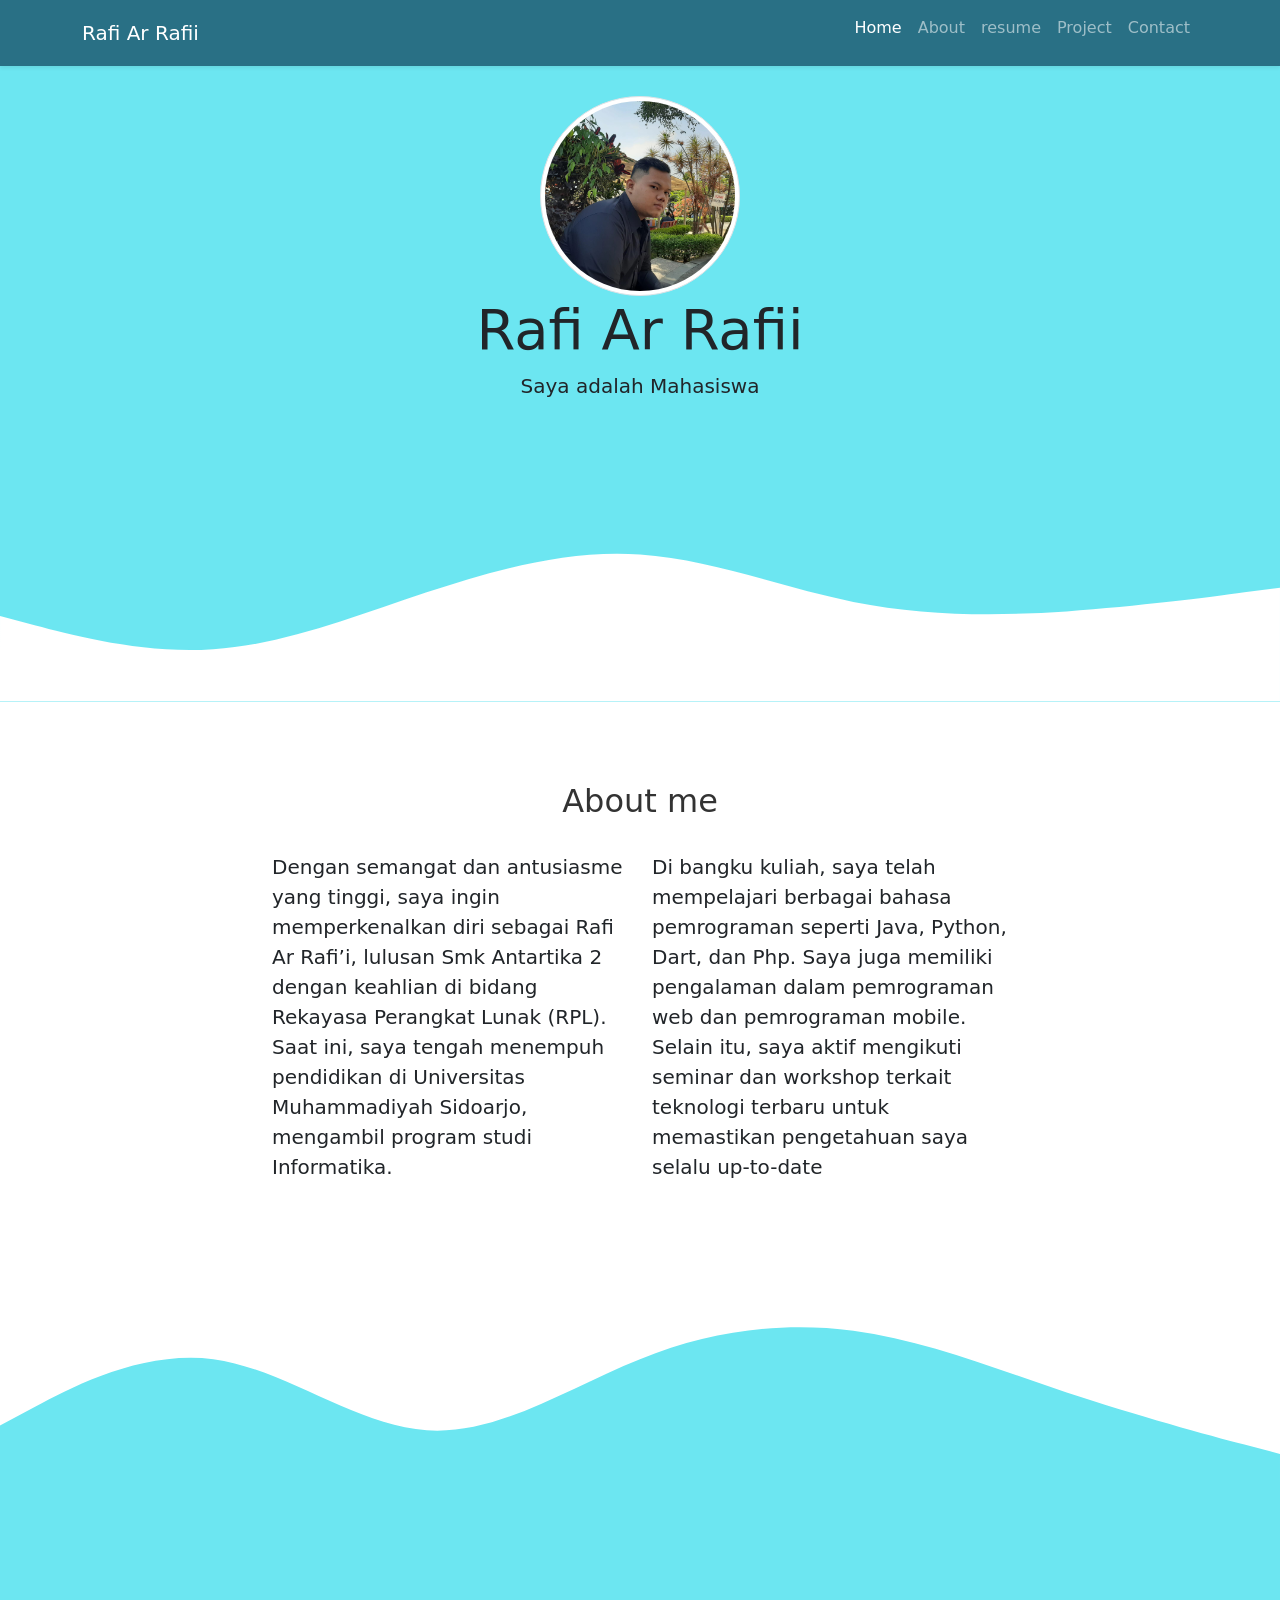
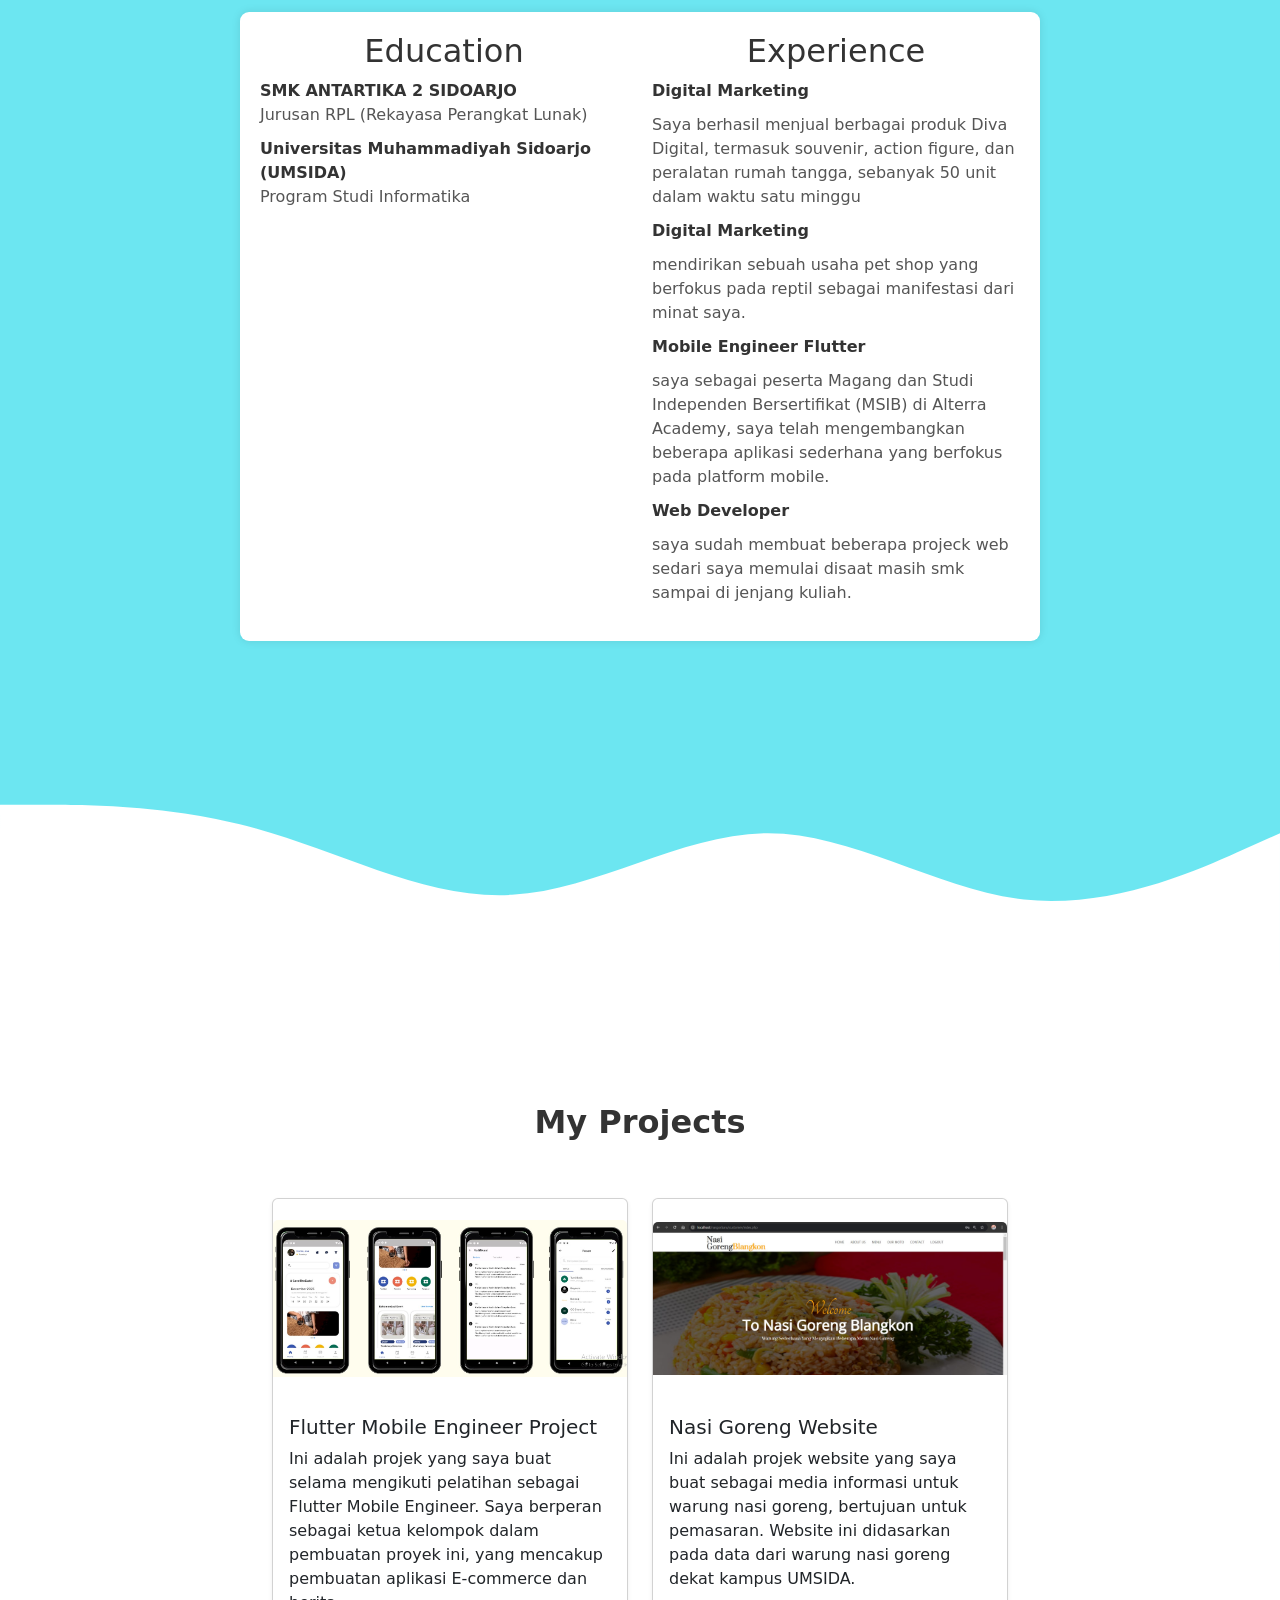
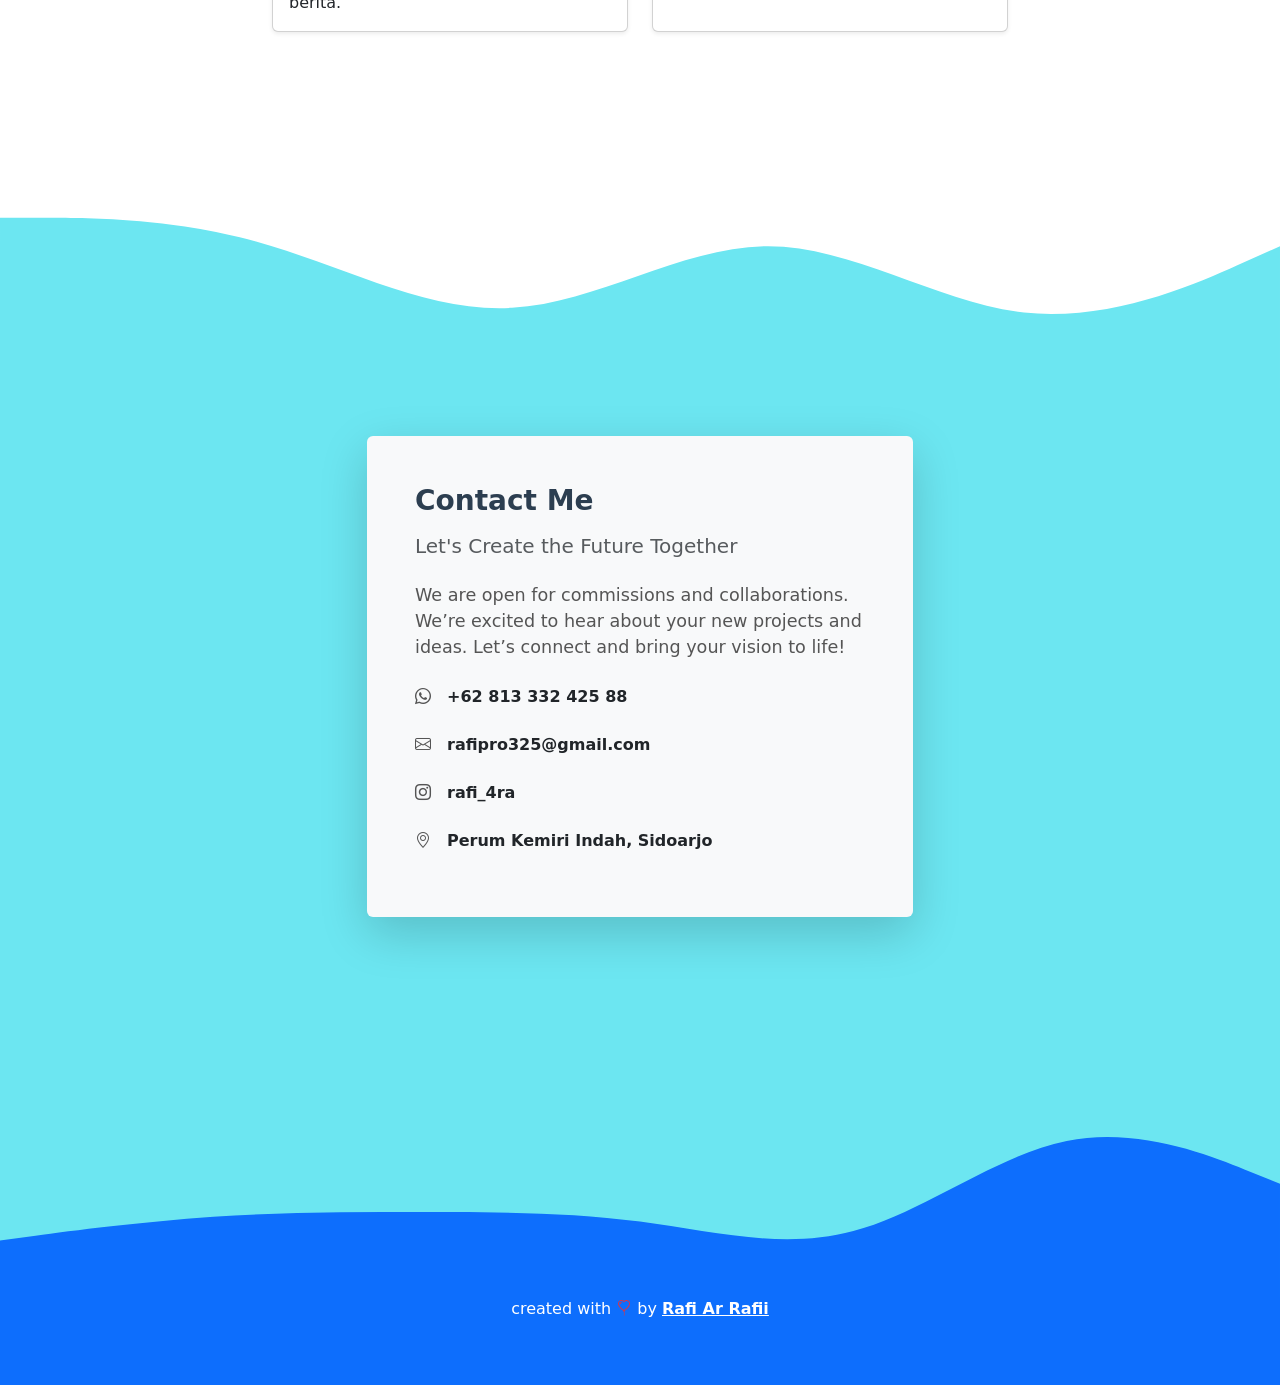
<file: index.html>
<!DOCTYPE html>
<html lang="en">
	<head>
		<meta charset="utf-8" />
		<meta name="viewport" content="width=device-width, initial-scale=1" />
		<title>My Portfolio|Rafi Ar</title>
		<link
			href="https://cdn.jsdelivr.net/npm/bootstrap@5.3.0-alpha1/dist/css/bootstrap.min.css"
			rel="stylesheet"
			integrity="sha384-GLhlTQ8iRABdZLl6O3oVMWSktQOp6b7In1Zl3/Jr59b6EGGoI1aFkw7cmDA6j6gD"
			crossorigin="anonymous"
		/>
		<!-- bootstrap icons -->
		<link
			rel="stylesheet"
			href="https://cdn.jsdelivr.net/npm/bootstrap-icons@1.10.3/font/bootstrap-icons.css"
		/>
		<!-- my css -->
		<link rel="stylesheet" href="style.css" />
	</head>
	<body id="home">
		<!-- navbar -->
		<nav
			class="navbar navbar-expand-lg navbar-dark shadow-sm fixed-top"
			style="background-color: rgb(41, 112, 133)"
		>
			<div class="container">
				<a class="navbar-brand" href="#">Rafi Ar Rafii</a>
				<button
					class="navbar-toggler"
					type="button"
					data-bs-toggle="collapse"
					data-bs-target="#navbarNav"
					aria-controls="navbarNav"
					aria-expanded="false"
					aria-label="Toggle navigation"
				>
					<span class="navbar-toggler-icon"></span>
				</button>
				<div class="collapse navbar-collapse" id="navbarNav">
					<ul class="navbar-nav ms-auto">
						<li class="nav-item">
							<a class="nav-link active" aria-current="page" href="#home"
								>Home</a
							>
						</li>
						<li class="nav-item">
							<a class="nav-link" href="#about">About</a>
						</li>
						<li class="nav-item">
							<a class="nav-link" href="#resume">resume</a>
						</li>
						<li class="nav-item">
							<a class="nav-link" href="#projects">Project</a>
						</li>
						<li class="nav-item">
							<a class="nav-link" href="#contact">Contact</a>
						</li>
					</ul>
				</div>
			</div>
		</nav>
		<!-- akhir navbar -->

		<!-- Jumbotron -->
		<section class="jumbotron text-center">
			<img
				src="img/rafi.jpeg"
				alt="Rafi Ar Rafii"
				width="200"
				class="rounded-circle img-thumbnail"
			/>
			<h1 class="display-4">Rafi Ar Rafii</h1>
			<p class="lead">Saya adalah Mahasiswa</p>
			<svg xmlns="http://www.w3.org/2000/svg" viewBox="0 0 1440 320">
				<path
					fill="#ffffff"
					fill-opacity="1"
					d="M0,224L40,234.7C80,245,160,267,240,261.3C320,256,
                    400,224,480,197.3C560,171,640,149,720,154.7C800,160,
                    880,192,960,208C1040,224,1120,224,1200,218.7C1280,213,
                    1360,203,1400,197.3L1440,192L1440,320L1400,320C1360,320,
                    1280,320,1200,320C1120,320,1040,320,960,320C880,320,800,
                    320,720,320C640,320,560,320,480,320C400,320,320,320,240,320C160,
                    320,80,320,40,320L0,320Z"
				></path>
			</svg>
		</section>
		<!-- akhir jumbotron -->

		<!-- about -->
		<section id="about">
			<div class="container">
				<div class="row text-center mb-4">
					<div class="col">
						<h2>About me</h2>
					</div>
				</div>
				<div class="row justify-content-center fs-5">
					<div class="col-md-4">
						<p>
							Dengan semangat dan antusiasme yang tinggi, saya ingin memperkenalkan diri sebagai 
							Rafi Ar Rafi’i, lulusan Smk Antartika 2 dengan keahlian di bidang Rekayasa Perangkat Lunak 
							(RPL). Saat ini, saya tengah menempuh pendidikan di Universitas Muhammadiyah Sidoarjo, 
							mengambil program studi Informatika.
						</p>
					</div>
					<div class="col-md-4">
						<p>
							Di bangku kuliah, saya telah mempelajari berbagai bahasa pemrograman seperti Java, 
							Python, Dart, dan Php. Saya juga memiliki pengalaman dalam pemrograman web dan 
							pemrograman mobile. Selain itu, saya aktif mengikuti seminar dan workshop terkait teknologi 
							terbaru untuk memastikan pengetahuan saya selalu up-to-date
						</p>
					</div>
				</div>
			</div>
			<svg xmlns="http://www.w3.org/2000/svg" viewBox="0 0 1440 320">
				<path
					fill="#6ce6f1"
					fill-opacity="1"
					d="M0,256L40,234.7C80,213,160,171,240,181.3C320,192,400,256,480,
                    261.3C560,267,640,213,720,181.3C800,149,880,139,960,149.3C1040,160,
                    1120,192,1200,218.7C1280,245,1360,267,1400,277.3L1440,288L1440,320L1400,
                    320C1360,320,1280,320,1200,320C1120,320,1040,320,960,320C880,320,800,320,
                    720,320C640,320,560,320,480,320C400,320,320,320,240,320C160,320,80,320,40,
                    320L0,320Z"
				></path>
			</svg>
		</section>
		<!-- akhir about -->
		
		<!-- resume -->
		<section id="resume">
			<div class="container1">
				<div class="row">
					<div class="col-md-6">
						<h2>Education</h2>
						<ul>
							<li><strong>SMK ANTARTIKA 2 SIDOARJO</strong><br />Jurusan RPL (Rekayasa Perangkat Lunak)</li>
							<li><strong>Universitas Muhammadiyah Sidoarjo (UMSIDA)</strong><br />Program Studi Informatika</li>
						</ul>
					</div>
					<div class="col-md-6">
						<h2>Experience</h2>
						<ul>
							<li><strong>Digital Marketing</strong></li>
							<li>Saya berhasil menjual berbagai produk Diva Digital, termasuk souvenir, action figure, dan peralatan rumah
								tangga, sebanyak 50 unit dalam waktu satu minggu</li>
							<li><strong>Digital Marketing</strong></li>
							<li>mendirikan sebuah usaha pet shop yang berfokus pada reptil sebagai manifestasi dari minat
								saya.</li>
							<li><strong>Mobile Engineer Flutter</strong></li>
							<li>saya sebagai peserta Magang dan Studi Independen Bersertifikat (MSIB) di Alterra Academy,
								saya telah mengembangkan beberapa aplikasi sederhana yang berfokus pada platform mobile.</li>
							<li><strong>Web Developer</strong></li>
							<li>saya sudah membuat beberapa projeck web sedari saya memulai disaat masih smk sampai di jenjang kuliah.</li>
						</ul>
					</div>
				</div>
			</div>
			<svg xmlns="http://www.w3.org/2000/svg" viewBox="0 0 1440 320"><path fill="#ffffff" fill-opacity="1" d="M0,128L48,128C96,128,192,128,288,154.7C384,181,480,235,576,229.3C672,224,768,160,864,160C960,160,1056,224,1152,234.7C1248,245,1344,203,1392,181.3L1440,160L1440,320L1392,320C1344,320,1248,320,1152,320C1056,320,960,320,864,320C768,320,672,320,576,320C480,320,384,320,288,320C192,320,96,320,48,320L0,320Z"></path></svg>
		</section>
		<!-- akhir resume -->

		<!-- projects -->
		<section id="projects">
			<div class="container my-5">
				<div class="row text-center mb-5">
					<div class="col">
						<h2 class="fw-bold">My Projects</h2>
					</div>
				</div>
				<div class="row justify-content-center">
					<div class="col-md-4 mb-4">
						<div class="card shadow-sm h-100">
							<div class="img-container">
								<img
									src="img/project 1/ssapk.jpg"
									class="card-img-top"
									alt="Project1"
								/>
							</div>
							<div class="card-body">
								<h5 class="card-title">Flutter Mobile Engineer Project</h5>
								<p class="card-text">
									Ini adalah projek yang saya buat selama mengikuti pelatihan sebagai Flutter Mobile Engineer. Saya berperan sebagai ketua kelompok dalam pembuatan proyek ini, yang mencakup pembuatan aplikasi E-commerce dan berita.
								</p>
							</div>
						</div>
					</div>
					<div class="col-md-4 mb-4">
						<div class="card shadow-sm h-100">
							<div class="img-container">
								<img
									src="img/project 1/ssnasgor.jpg"
									class="card-img-top"
									alt="Project2"
								/>
							</div>
							<div class="card-body">
								<h5 class="card-title">Nasi Goreng Website</h5>
								<p class="card-text">
									Ini adalah projek website yang saya buat sebagai media informasi untuk warung nasi goreng, bertujuan untuk pemasaran. Website ini didasarkan pada data dari warung nasi goreng dekat kampus UMSIDA.
								</p>
							</div>
						</div>
					</div>
				</div>
			</div>
			
			<style>
				.img-container {
					width: 100%;
					height: 200px; /* Atur tinggi sesuai kebutuhan */
					overflow: hidden;
					display: flex;
					justify-content: center;
					align-items: center;
				}
				.img-container img {
					width: 100%;
					height: auto;
					object-fit: cover; /* Memastikan gambar memenuhi container tanpa distorsi */
				}
			</style>
			

			<svg xmlns="http://www.w3.org/2000/svg" viewBox="0 0 1440 320"><path fill="#6ce6f1" fill-opacity="1" d="M0,128L48,128C96,128,192,128,288,154.7C384,181,480,235,576,229.3C672,224,768,160,864,160C960,160,1056,224,1152,234.7C1248,245,1344,203,1392,181.3L1440,160L1440,320L1392,320C1344,320,1248,320,1152,320C1056,320,960,320,864,320C768,320,672,320,576,320C480,320,384,320,288,320C192,320,96,320,48,320L0,320Z"></path></svg>
		</section>
		<!-- akhir projects -->

<!-- Contact Section -->
<section id="contact" class="section contact">
    <div id="map" class="map"></div>
    <div class="container">
        <div class="row justify-content-center">
            <div class="col-md-8 col-lg-6 mb-5">
                <div class="contact-info-card p-5 shadow-lg rounded bg-light position-relative">
                    <h3 class="mb-3">Contact Me</h3>
                    <h5 class="text-muted mb-4">Let's Create the Future Together</h5>
                    <p class="mb-4">
                        We are open for commissions and collaborations. We’re excited to hear about your new projects and ideas. Let’s connect and bring your vision to life!
                    </p>
                    <ul class="list-unstyled contact-list">
                        <li class="d-flex align-items-center mb-4">
                            <i class="bi bi-whatsapp me-3"></i>
                            <a href="https://wa.me/6281333242588" target="_blank" class="text-dark contact-link">+62 813 332 425 88</a>
                        </li>
                        <li class="d-flex align-items-center mb-4">
                            <i class="bi bi-envelope me-3"></i>
                            <a href="mailto:rafipro325@gmail.com" class="text-dark contact-link">rafipro325@gmail.com</a>
                        </li>
                        <li class="d-flex align-items-center mb-4">
                            <i class="bi bi-instagram me-3"></i>
                            <a href="https://www.instagram.com/rafi_4ra/" target="_blank" class="text-dark contact-link">rafi_4ra</a>
                        </li>
                        <li class="d-flex align-items-center">
                            <i class="bi bi-geo-alt me-3"></i>
                            <a href="" target="_blank" class="text-dark contact-link">Perum Kemiri Indah, Sidoarjo</a>
                        </li>
                    </ul>
                    <div class="background-pattern"></div>
                </div>
            </div>
        </div>
    </div>
</section>
<!-- End of Contact Section -->




			<svg xmlns="http://www.w3.org/2000/svg" viewBox="0 0 1440 320">
				<path
					fill="#0d6efd"
					fill-opacity="1"
					d="M0,256L40,250.7C80,245,160,235,240,229.3C320,224,400,224,
                    480,224C560,224,640,224,720,234.7C800,245,880,267,960,245.3C1040,
                    224,1120,160,1200,144C1280,128,1360,160,1400,176L1440,192L1440,320L1400,
                    320C1360,320,1280,320,1200,320C1120,320,1040,320,960,320C880,320,800,320,
                    720,320C640,320,560,320,480,320C400,320,320,320,240,320C160,320,80,320,40,320L0,320Z"
				></path>
			</svg>
		</section>
		<!-- akhir contact -->

		<!-- footer -->
		<footer class="bg-primary text-white text-center pb-5">
			<p>
				created with <i class="bi bi-balloon-heart text-danger"></i> by
				<a href="https://www.facebook.com/" class="text-white fw-bold"
					>Rafi Ar Rafii</a
				>
			</p>
		</footer>
		<!-- akhir footer -->

		<script
			src="https://cdn.jsdelivr.net/npm/bootstrap@5.3.0-alpha1/dist/js/bootstrap.bundle.min.js"
			integrity="sha384-w76AqPfDkMBDXo30jS1Sgez6pr3x5MlQ1ZAGC+nuZB+EYdgRZgiwxhTBTkF7CXvN"
			crossorigin="anonymous"
		></script>
	</body>
</html>
</file>
<file: style.css>
.jumbotron {
    padding-top: 6rem;
    background-color: #6ce6f1;
}

#projects {
    background-color: #ffffff;
}
#home {
    background-color: #6ce6f1;
}

#resume {
    background-color: #6ce6f1;
}
#about {
    background-color: #ffffff;
}

.section.contact {
    background-color: #6ce6f1;
    padding: 3rem 0; /* Adjust padding for better spacing */
}

.contact-form-card, .contact-info-card {
    padding: 20px;
    background: #fff;
    border-radius: 5px;
    box-shadow: 0 2px 10px rgba(0, 0, 0, 0.1);
}

.contact-title {
    margin-bottom: 20px;
    font-size: 1.5rem;
    color: #2b6777;
}

.form-control {
    margin-bottom: 15px;
    border: 1px solid #ced4da;
    border-radius: 5px;
    padding: 10px;
}

.icon-md {
    font-size: 1.5rem;
    color: #2b6777;
}

.social-icons {
    list-style: none;
    padding: 0;
}

.social-item {
    display: inline-block;
    margin-right: 10px;
}

.social-link {
    font-size: 1.5rem;
    color: #2b6777;
    text-decoration: none; /* Ensure links are not underlined */
}

section {
    padding-top: 5rem;
}

.container1 {
    max-width: 800px;
    margin: 50px auto;
    padding: 20px;
    background-color: #ffffff;
    box-shadow: 0 0 10px rgba(0, 0, 0, 0.1);
    border-radius: 9px;
}

.container2 {
    max-width: 1200px;
    margin: 50px auto;
    padding: 20px;
}

h2 {
    color: #333;
    text-align: center;
}

strong {
    color: #333;
}

ul {
    list-style-type: none;
    padding: 0;
    color: #555;
}

ul li {
    margin-bottom: 10px;
    font-size: 1rem; /* Fixed typo "28spx" to "1rem" */
}

ul ul {
    padding-left: 20px;
    margin-top: 5px;
}

ul ul li {
    list-style-type: disc;
}

.contact-info-card {
	position: relative;
	overflow: hidden;
}

.contact-info-card h3 {
	color: #2c3e50;
	font-weight: bold;
}

.contact-info-card h5 {
	color: #34495e;
}

.contact-info-card p {
	font-size: 1.1rem;
	line-height: 1.5;
	color: #555;
}

.contact-list li {
	display: flex;
	align-items: center;
}

.contact-link {
	font-weight: bold;
	color: #2980b9;
	text-decoration: none;
	transition: color 0.3s ease;
}

.contact-link:hover {
	color: #e74c3c;
}

.icon {
	font-size: 1.5rem;
	color: #2980b9;
}

.background-pattern {
	position: absolute;
	top: 0;
	right: 0;
	bottom: 0;
	left: 0;
	background: url('https://www.transparenttextures.com/patterns/diagmonds-light.png') repeat;
	opacity: 0.05;
}

/* Responsive Design */
@media (max-width: 768px) {
	.contact-info-card {
		padding: 3rem 2rem;
	}

	.contact-list li {
		margin-bottom: 1.5rem;
	}
}
</file>
